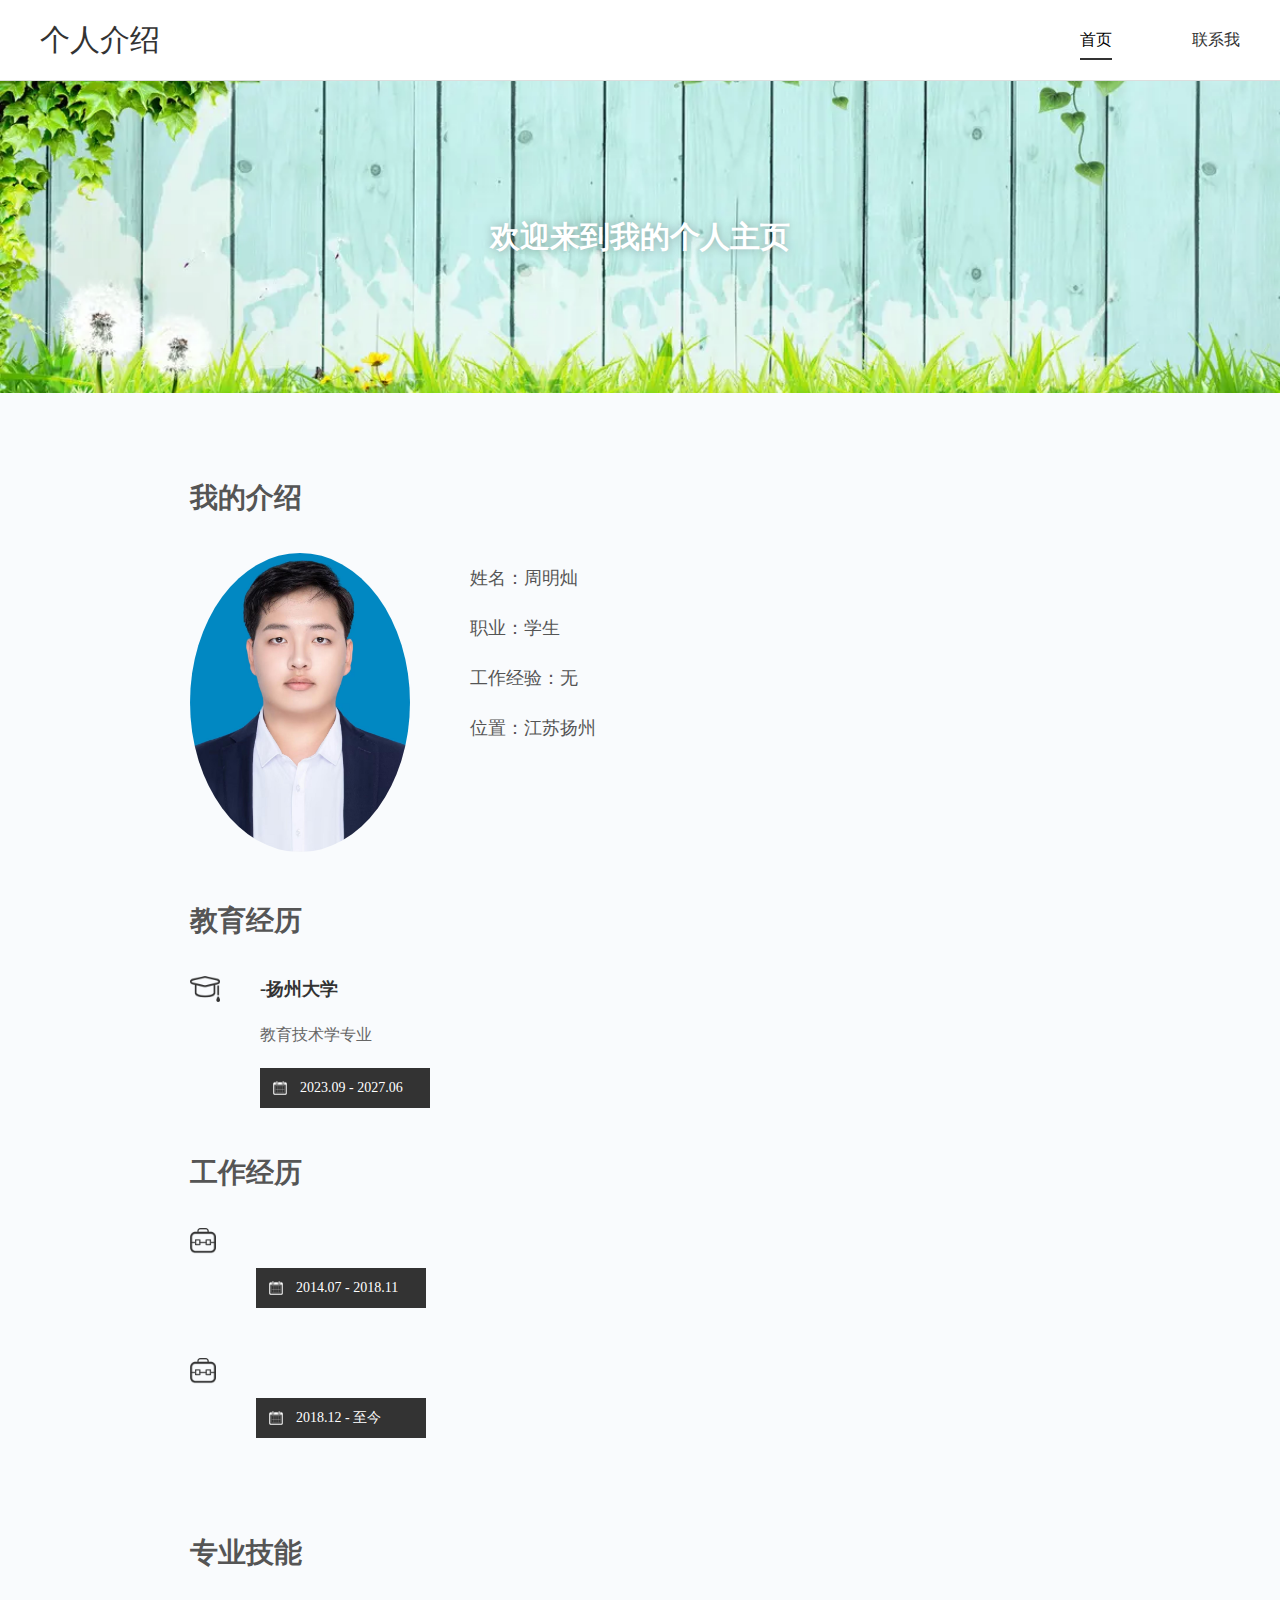
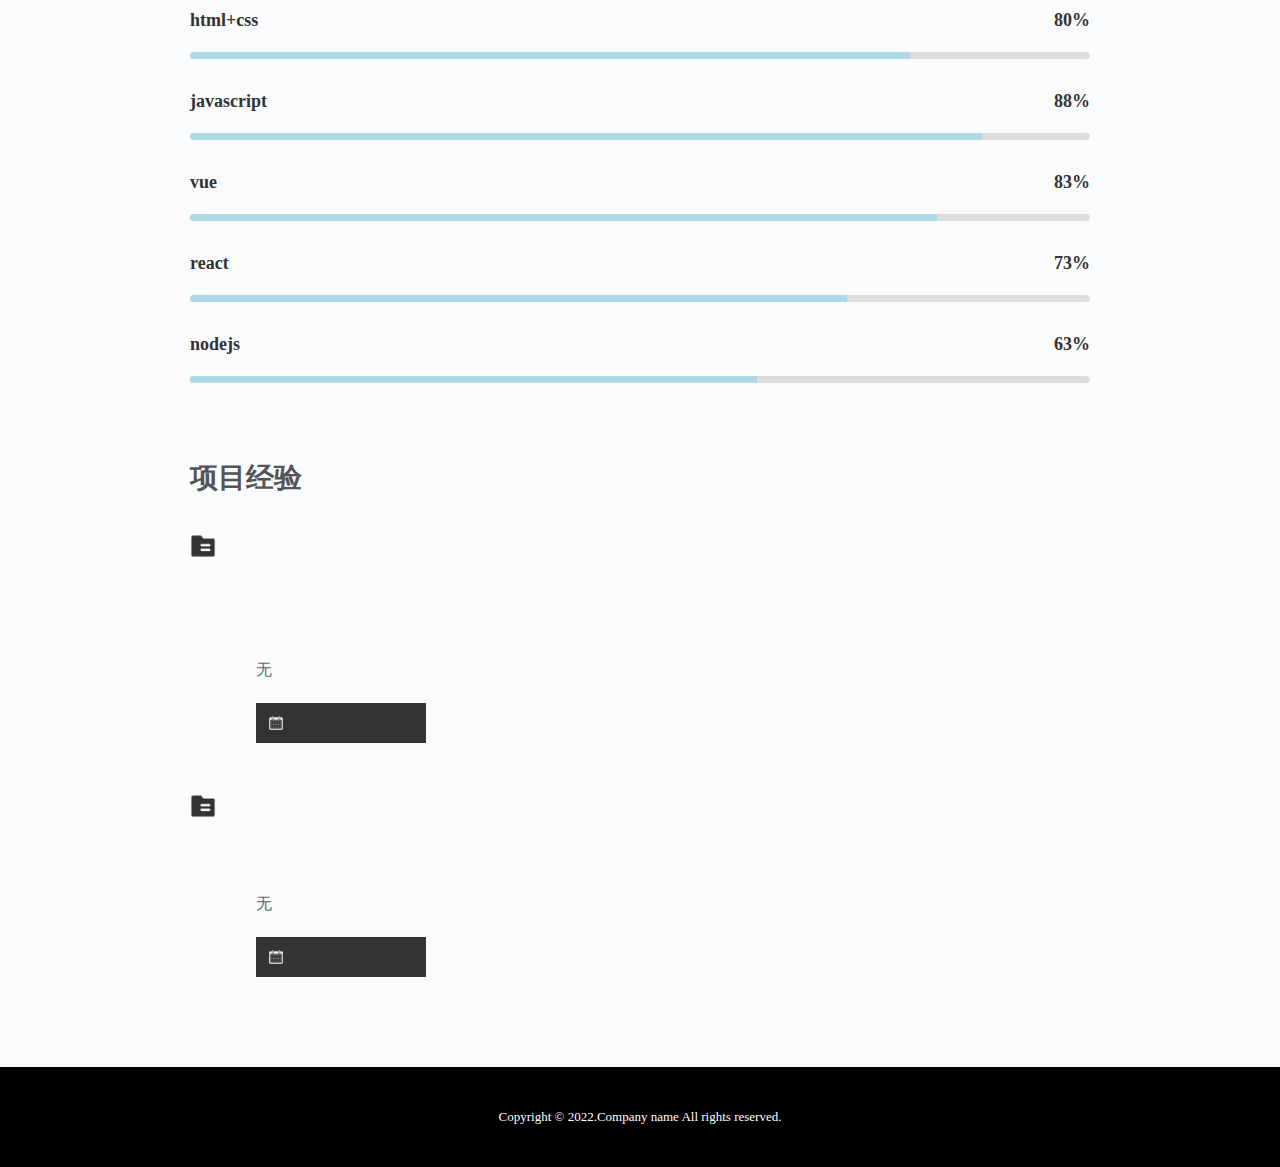
<file: index.html>
<!doctype html>
<html lang="en">

<head>
    <meta charset="UTF-8">
    <meta name="Author" content="周明灿">
    <title>个人介绍</title>
    <link rel="stylesheet" href="./css/index.css" />
</head>

<body>
    <!--导航-->
    <header class="header">
        <div class="nav-box">
            <span>个人介绍</span>
            <ul class="nav">
                <li><a href="/" class="on">首页</a></li>
                <li><a href=""></a></li>
                <li><a href="concat.html">联系我</a></li>
            </ul>
        </div>
    </header>
    <!--导航end-->
    <!--banner-->
    <div class="banner">
        欢迎来到我的个人主页
    </div>
    <!--banner end-->
    <!--个人介绍-->
    <div class="introduce">
        <!--自我介绍-->
        <div class="introduce-tit">
            我的介绍
        </div>
        <div class="introduce-main">
            <div class="l">
                <img src="./img/周明灿.jpg" width="220" />
            </div>
            <div class="r">
                <p>姓名：周明灿</p>
                <p>职业：学生</p>
                <p>工作经验：无</p>
                <p>位置：江苏扬州</p>
            </div>
        </div>
        <!--自我介绍end-->
        <!--教育经历-->
        <div class="introduce-tit">
            教育经历
        </div>
        <div class="edu-box">
            <img src="./img/hat.png" width="30" height="26" />
            <div class="r-box">
                <p class="tit">-扬州大学</p>
                <p class="small">教育技术学专业</p>
                <div class="time">
                    <span class="icon"></span>
                    2023.09 - 2027.06
                </div>
            </div>
        </div>
        <!--教育经历 end-->
        <!--工作经历-->
        <div class="introduce-tit">
            工作经历
        </div>
        <div class="work-box">
            <div class="work">
                <img src="./img/work.png" width="26" height="26" />
                <div class="r-box">
                    <p class="tit"></p>
                    <p class="small"></p>
                    <div class="time">
                        <span class="icon"></span>
                        2014.07 - 2018.11
                    </div>
                </div>
            </div>
            <div class="work">
                <img src="./img/work.png" width="26" height="26" />
                <div class="r-box">
                    <p class="tit"></p>
                    <p class="small"></p>
                    <div class="time">
                        <span class="icon"></span>
                        2018.12 - 至今
                    </div>
                </div>
            </div>
        </div>
        <!--工作经历end-->
        <!--专业技能-->
        <div class="introduce-tit">
            专业技能
        </div>
        <div class="skill-box">
            <div class="skill">
                <p class="tit">
                    <span>html+css</span>
                    <span>80%</span>
                </p>
                <div class="progress">
                    <div class="progress-in" style="width
                    :80%"></div>
                </div>
            </div>
            <div class="skill">
                <p class="tit">
                    <span>javascript</span>
                    <span>88%</span>
                </p>
                <div class="progress">
                    <div class="progress-in" style="width
                    :88%"></div>
                </div>
            </div>
            <div class="skill">
                <p class="tit">
                    <span>vue</span>
                    <span>83%</span>
                </p>
                <div class="progress">
                    <div class="progress-in" style="width
                    :83%"></div>
                </div>
            </div>
            <div class="skill">
                <p class="tit">
                    <span>react</span>
                    <span>73%</span>
                </p>
                <div class="progress">
                    <div class="progress-in" style="width
                    :73%"></div>
                </div>
            </div>
            <div class="skill">
                <p class="tit">
                    <span>nodejs</span>
                    <span>63%</span>
                </p>
                <div class="progress">
                    <div class="progress-in" style="width
                    :63%"></div>
                </div>
            </div>
        </div>
        <!--专业技能end-->
        <!--项目经验-->
        <div class="introduce-tit">
            项目经验
        </div>
        <div class="work-box">
            <div class="work">
                <img src="./img/project.png" width="26" height="26" />
                <div class="r-box">
                    <p class="tit"></p>
                    <p class="small"><br><br><br><br>无</p>
                    <div class="time">
                        <span class="icon"></span>
                      
                    </div>
                </div>
            </div>
        </div>
        <div class="work-box">
            <div class="work">
                <img src="./img/project.png" width="26" height="26" />
                <div class="r-box">
                    <p class="tit"></p>
                    <p class="small"><br>
                       <br><br>无</p>
                    <div class="time">
                        <span class="icon"></span>
                        
                    </div>
                </div>
            </div>
        </div>
        <!--项目经验end-->

    </div>
    <!--个人介绍end-->

    <div class="foot-box">
        Copyright © 2022.Company name All rights reserved.
    </div>
</body>

</html>
</file>
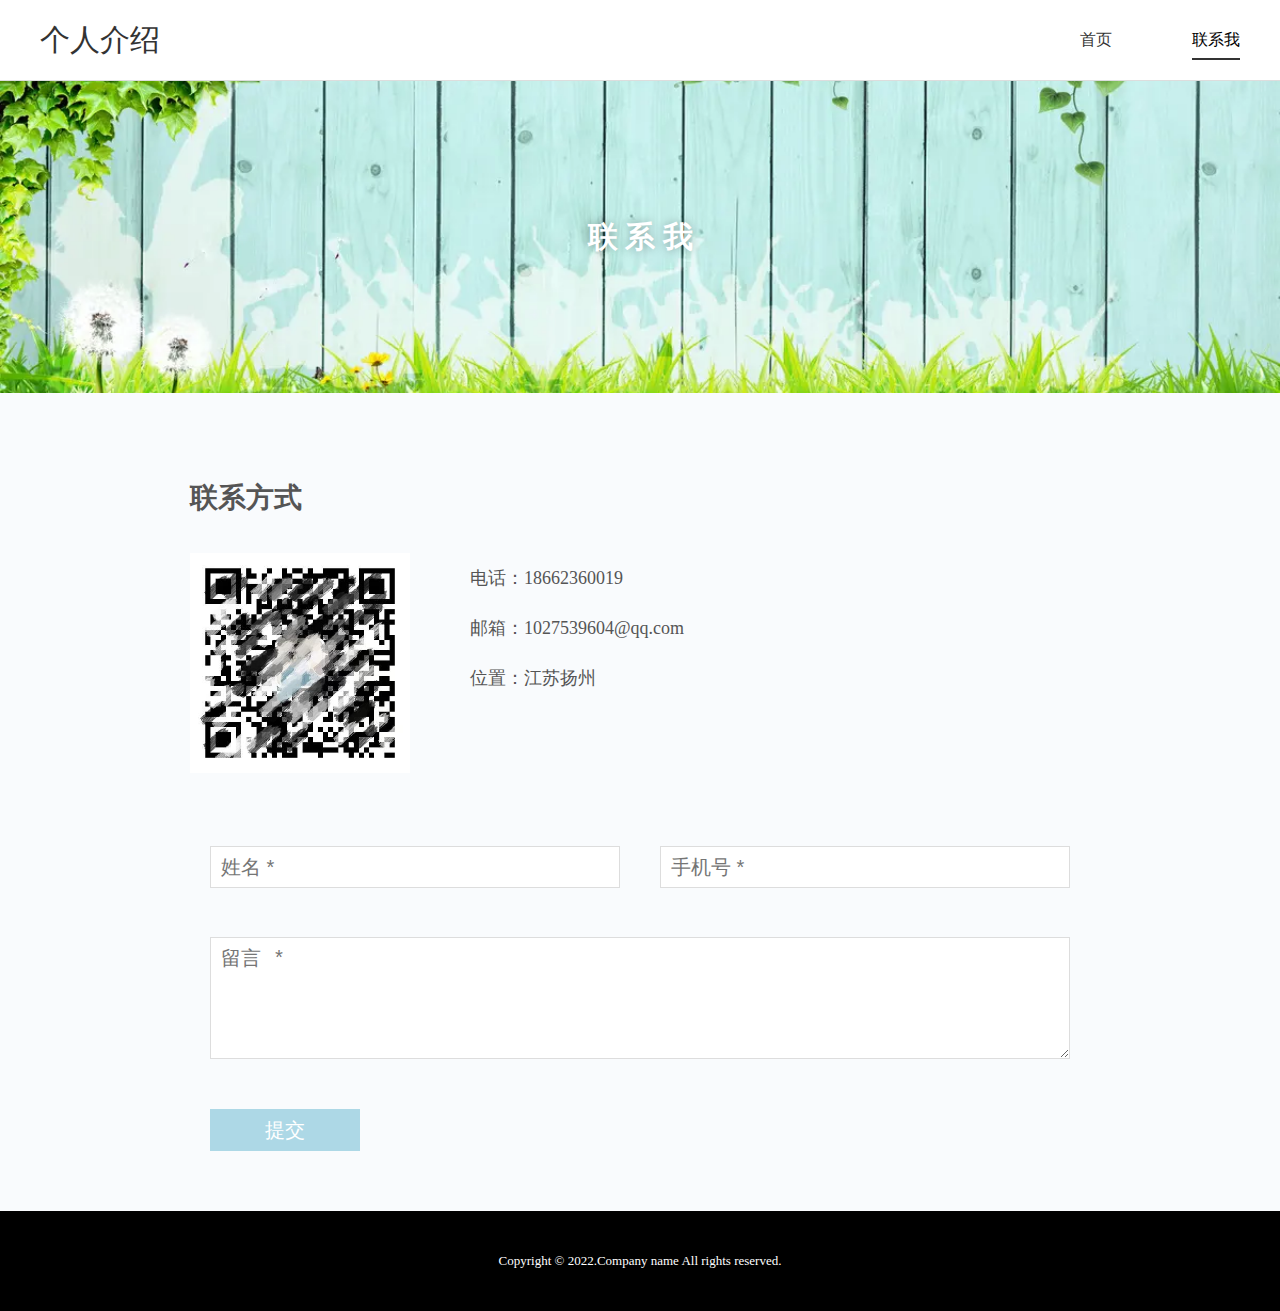
<file: concat.html>
<!doctype html>
<html lang="en">

<head>
    <meta charset="UTF-8">
    <meta name="Author" content="周明灿">
    <title>联系我</title>
    <link rel="stylesheet" href="./css/index.css" />
</head>

<body>
    <!--导航-->
    <header class="header">
        <div class="nav-box">
            <span>个人介绍</span>
            <ul class="nav">
                <li><a href="index.html">首页</a></li>
                <li><a href=""></a></li>
                <li><a href="concat.html" class="on">联系我</a></li>
            </ul>
        </div>
    </header>
    <!--导航end-->
    <!--banner-->
    <div class="banner">
        联 系 我
    </div>
    <!--banner end-->
    <!--个人介绍-->
    <div class="introduce">
        <!--自我介绍-->
        <div class="introduce-tit">
            联系方式
        </div>
        <div class="introduce-main">
            <div class="l">
                <img src="./img/code.jpg" width="220" class="code" />
            </div>
            <div class="r">
                <p>电话：18662360019</p>
                <p>邮箱：1027539604@qq.com</p>
                <p>位置：江苏扬州</p>
            </div>
        </div>
        <!--自我介绍end-->

        <!--表单-->
        <form class="myform" method="post" action="#">
            <div class="inp-box">
                <input type="text" name="name" class="inp" placeholder="姓名 *"/>
                <input type="text" name="mobile" class="inp" placeholder="手机号 *"/>
            </div>
            <div class="inp-box">
                <textarea class="msg" name="message" placeholder="留言 *"></textarea>
            </div>
            <button class="but" type="submit">提交</button>
        </form>
        <!--表单end-->



    </div>
    <!--个人介绍end-->

    <div class="foot-box">
        Copyright © 2022.Company name All rights reserved.
    </div>
</body>

</html>
</file>
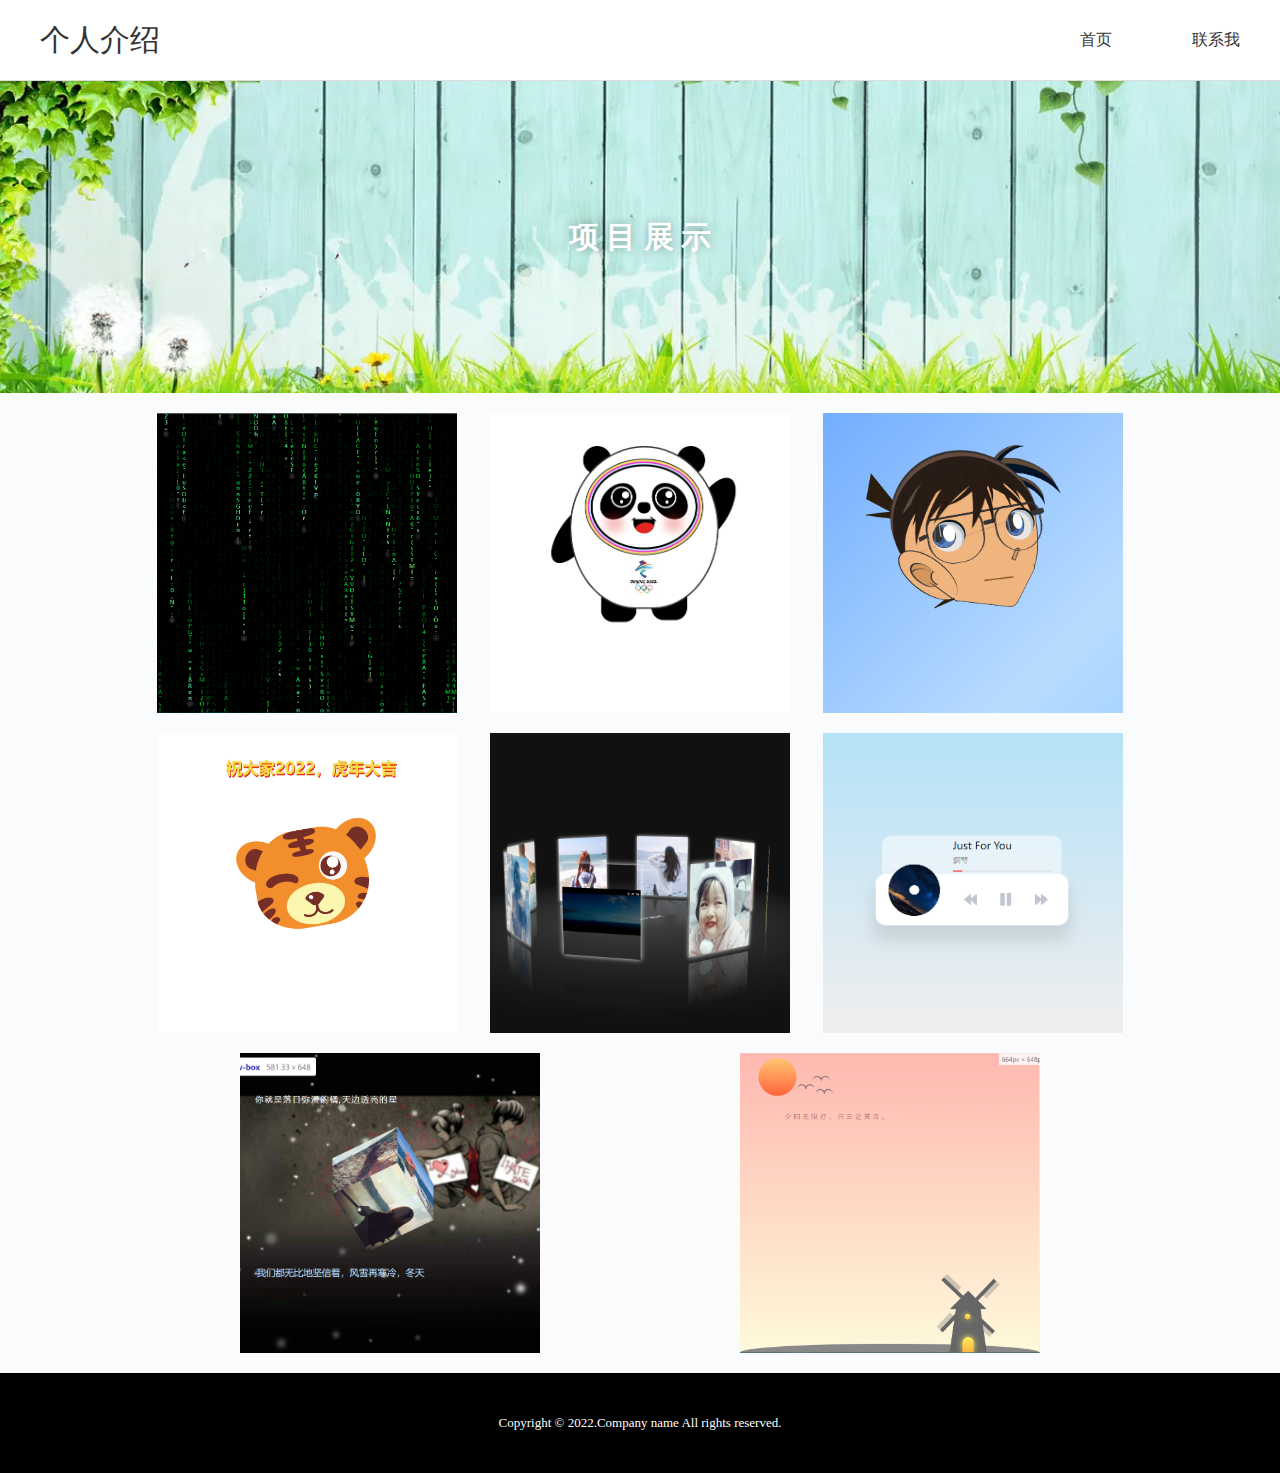
<file: project.html>
<!doctype html>
<html lang="en">

<head>
    <meta charset="UTF-8">
    <meta name="Author" content="只会切图的前端">
    <title>项目展示</title>
    <link rel="stylesheet" href="./css/index.css" />
</head>

<body>
    <!--导航-->
    <header class="header">
        <div class="nav-box">
            <span>个人介绍</span>
            <ul class="nav">
                <li><a href="index.html">首页</a></li>
                <li><a href="" class="on"></a></li>
                <li><a href="concat.html">联系我</a></li>
            </ul>
        </div>
    </header>
    <!--导航end-->
    <!--banner-->
    <div class="banner">
        项 目 展 示
    </div>
    <!--banner end-->
    <!--个人介绍-->
    <div class="main-box">
        <div class="flex-box">
            <div class="block">
                <div class="desc">
                    canvas制作代码雨
                </div>
                <img class="pic" src="./img/1.png" width="300" />
            </div>
            <div class="block">
                <div class="desc">css制作冰墩墩</div>
                <img class="pic" src="./img/2.png" width="300" />
            </div>
            <div class="block">
                <div class="desc">css制作名侦探柯南</div>
                <img class="pic" src="./img/3.png" width="300" />
            </div>
        </div>
        <div class="flex-box">
            <div class="block">
                <div class="desc">css制作小老虎</div>
                <img class="pic" src="./img/4.png" width="300" />
            </div>
            <div class="block">
                <div class="desc">css制作旋转相册</div>
                <img class="pic" src="./img/5.png" width="300" />
            </div>
            <div class="block">
                <div class="desc">html制作音乐播放器</div>
                <img class="pic" src="./img/6.png" width="300" />
            </div>
        </div>

        <div class="flex-box">
            <!-- <div class="block">
                <div class="desc">html制作商城</div>
                <img class="pic" src="./img/7.png" width="300" />
            </div> -->
            <div class="block">
                <div class="desc">html表白网页</div>
                <img class="pic" src="./img/8.png" width="300" />
            </div>
            <div class="block">
                <div class="desc">css绘制夕阳</div>
                <img class="pic" src="./img/9.png" width="300" />
            </div>
        </div>



    </div>
    <!--个人介绍end-->

    <div class="foot-box">
        Copyright © 2022.Company name All rights reserved.
    </div>
</body>

</html>
</file>
<file: css/index.css>
* {
    margin: 0;
    padding: 0;
}

ul {
    list-style: none;
}

a {
    color: #333;
    text-decoration: none;
}

body {
    background: #f9fbfd;
    min-width: 1200px;
}

.header {
    height: 80px;
    width: 100%;
    background: #fff;
    border-bottom: 1px solid #ddd;
}

.nav-box {
    width: 1200px;
    margin: 0 auto;
    display: flex;
    height: 40px;
    padding-top: 20px;
    align-items: center;
    justify-content: space-between;
    font-size: 30px;
    color: #333;
}

.nav-box .nav {
    display: flex;
    font-size: 16px;
    color: #555;
}

.nav-box .nav li {
    padding-left: 40px;
}

.nav-box .nav a.on,
.nav-box .nav a:hover {
    color: #000;
    padding-bottom: 10px;
    border-bottom: 2px solid #333;
}

.banner {
    width: 100%;
    margin: 0 auto;
    background: url(../img/banner.webp) no-repeat center center;
    background-size: 100%;
    height: 312px;
    text-align: center;
    line-height: 312px;
    color: #fff;
    font-size: 30px;
    font-weight: bold;
    text-shadow: 0 0 10px rgba(0, 0, 0, 0.3);
}

.introduce {
    width: 900px;
    margin: 0 auto;
    padding: 40px 0;

}

.introduce-tit {
    line-height: 50px;
    font-size: 28px;
    font-weight: 600;
    padding-bottom: 30px;
    padding-top: 40px;
    color: #555;
}

.introduce-main {
    display: flex;
}

.introduce-main .l {
    margin-right: 60px;
}

.introduce .l img {
    border-radius: 50%;
}

.introduce-main .r {
    line-height: 50px;
    font-size: 18px;
    color: #555;
}

.edu-box,
.work {
    display: flex;
    width: 100%;
}

.work {
    margin-bottom: 50px;
}

.r-box {
    margin-left: 40px;
    line-height: 26px;

}

.r-box .tit {
    font-size: 18px;
    color: #333;
    font-weight: 600;
    padding-bottom: 20px;
}

.r-box .small {
    font-size: 16px;
    color: #666;
}

.r-box .time {
    height: 40px;
    width: 170px;
    line-height: 40px;
    background: #333;
    color: #fff;
    font-size: 14px;
    margin-top: 20px;
    display: flex;
}

.r-box .time .icon {
    width: 40px;
    height: 40px;
    background: url(../img/date.png) no-repeat center center;
    background-size: 14px;
}

.skill {
    width: 100%;
    margin-bottom: 30px;
}

.skill .tit {
    font-size: 18px;
    line-height: 24px;
    margin-bottom: 20px;
    font-weight: 600;
    color: #333;
    display: flex;
    justify-content: space-between;
}

.progress {
    width: 100%;
    height: 7px;
    border-radius: 7px;
    background: #ddd;
    position: relative;
    overflow: hidden;
}

.progress-in {
    position: absolute;
    height: 7px;
    left: 0;
    top: 0;
    background: lightblue;
}

.foot-box {
    width: 100%;
    height: 100px;
    line-height: 100px;
    text-align: center;
    font-size: 13px;
    background: #000;
    color: #fff;
}

.introduce .l img.code {
    border-radius: 0;
}

.myform {
    margin-top: 50px;
}

.inp-box {
    width: 100%;
    display: flex;
    min-height: 80px;
    align-items: center;
    justify-content: space-between;
    margin-bottom: 30px;
}

.inp {
    flex: 1;
    height: 40px;
    text-indent: 10px;
    border: 1px solid #ddd;
    font-size: 20px;
    margin: 0 20px;
}

.msg {
    flex: 1;
    margin: 0 20px;
    border: 1px solid #ddd;
    text-indent: 10px;
    line-height: 24px;
    padding: 10px 0;
    font-size: 20px;
    min-height: 100px;
}

.but {
    margin: 20px;
    width: 150px;
    height: 42px;
    line-height: 42px;
    border: none;
    color: #fff;
    text-align: center;
    background: lightblue;
    cursor: pointer;
    font-size: 20px
}

.but:hover {
    opacity: 0.8;
}

.main-box {
    width: 1000px;
    margin: 20px auto;
}

.flex-box {
    width: 100%;
    display: flex;
    align-items: center;
    justify-content: space-around;
    margin-bottom: 20px;
}

.block {
    width: 300px;
    height: 300px;
    overflow: hidden;
    position: relative;
}

.desc {
    position: absolute;
    z-index: 3;
    opacity: 0;
    top: 0;
    left: 0;
    width: 100%;
    bottom: 0;
    cursor: pointer;
    background: rgba(0, 0, 0, 0.5);
    transition: opacity 0.5s ease-in;
    color: #fff;
    font-size: 17px;
    font-weight: 600;
    text-align: center;
    line-height: 300px;
    letter-spacing: 4px;
}

.block:hover .desc {
    opacity: 1;
}

.block .pic {
    transition: all 0.3s ease-in;
}

.block:hover img {
    transform: scale(1.2);
}

/* 移动端适配 */

@media screen and (max-width: 1199px) {
    body{
        min-width: 100%;
    }
    .nav-box {
        width:100%;
    }
    .nav-box span{
        display: none;
    }
    .banner{
        width:100%;
        height: 152px;
        line-height: 152px;
        font-size: 18px;
    }
    .introduce {
        width:90%;
        margin:0 auto;
    }
    .introduce .l img{
        width:120px;
    }
    .main-box {
        width:100%;
        box-sizing: border-box;
        padding:0 20px;
    }
    .inp-box {
        flex-wrap: wrap;
    }
    .inp-box input{
        margin-bottom:20px;
    }
    .flex-box {
        flex-wrap: wrap;
    }
    .block{
        width:150px;
        height: 150px;
        line-height: 150px;
        margin-bottom:20px;
    }
    .desc{
        line-height: 150px;
        font-size: 11px;
    }
    .introduce-tit {
        font-size:18px;
    }
}
</file>
